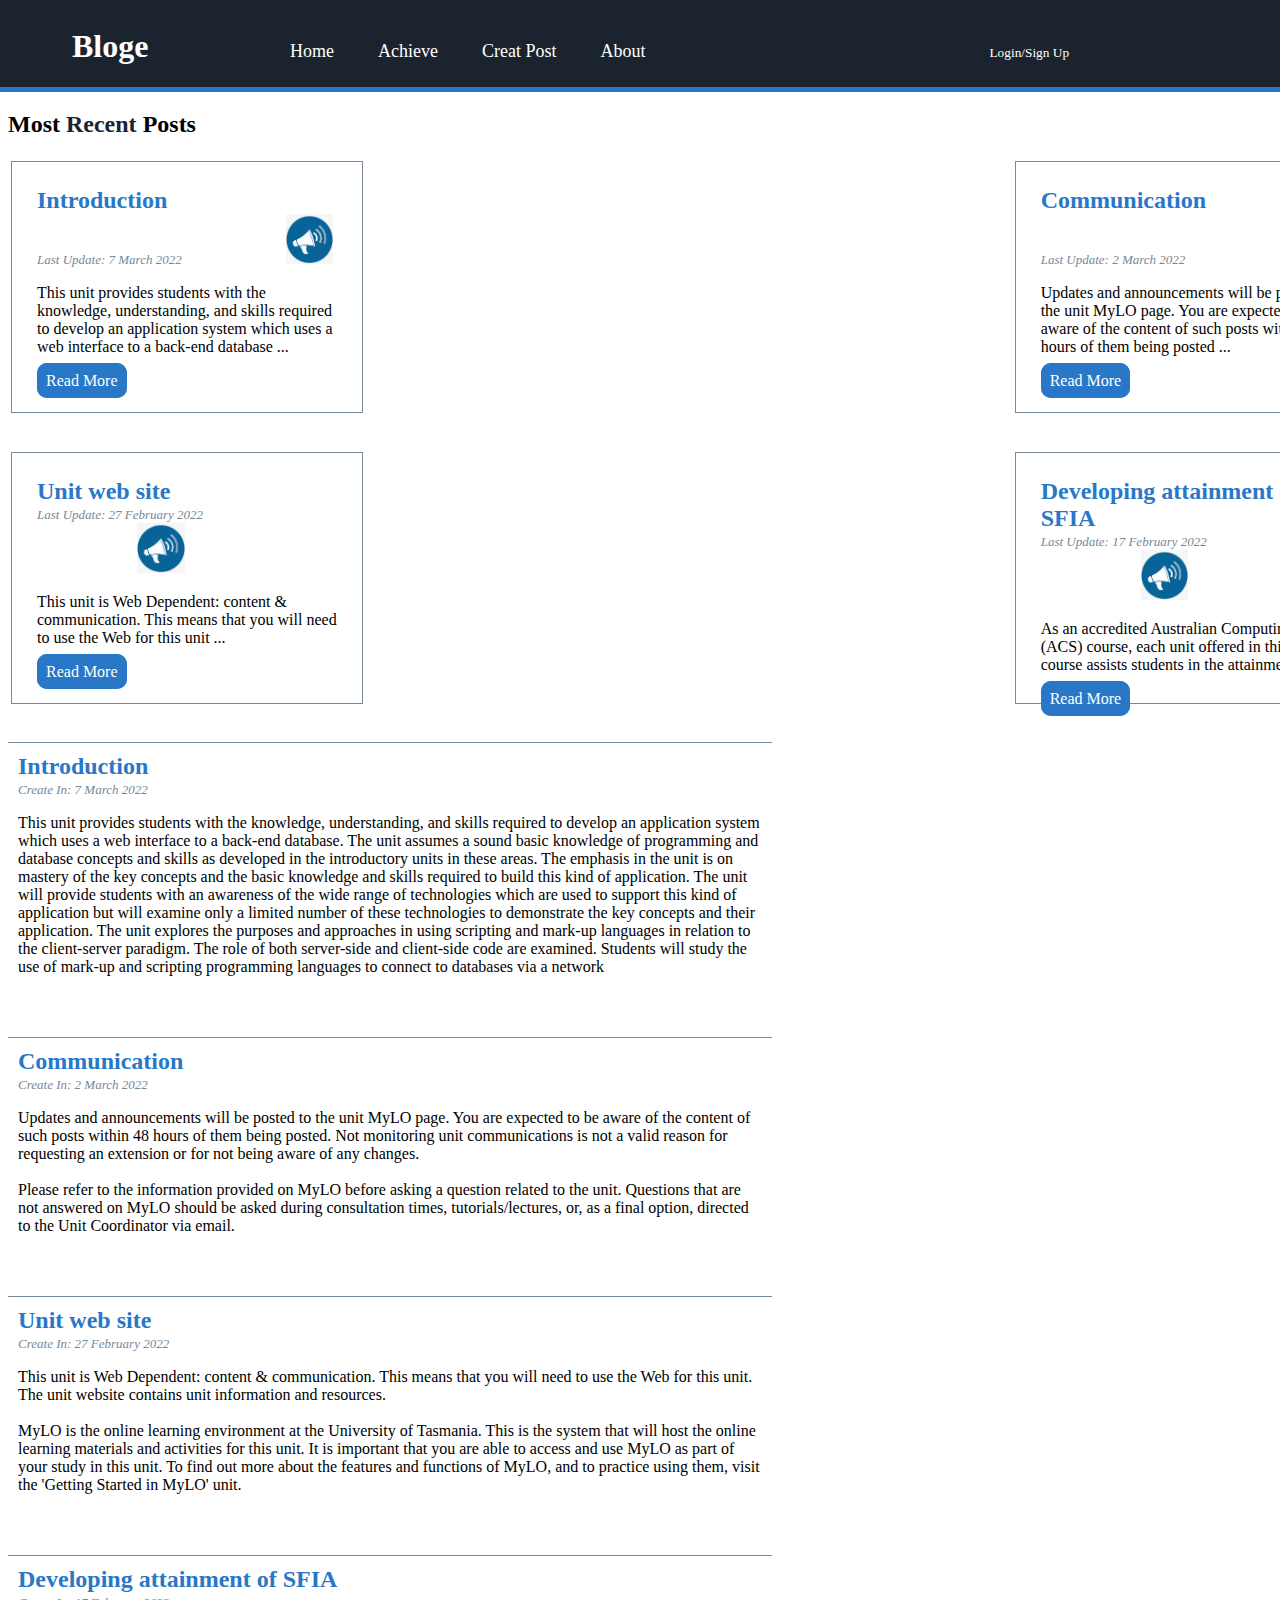
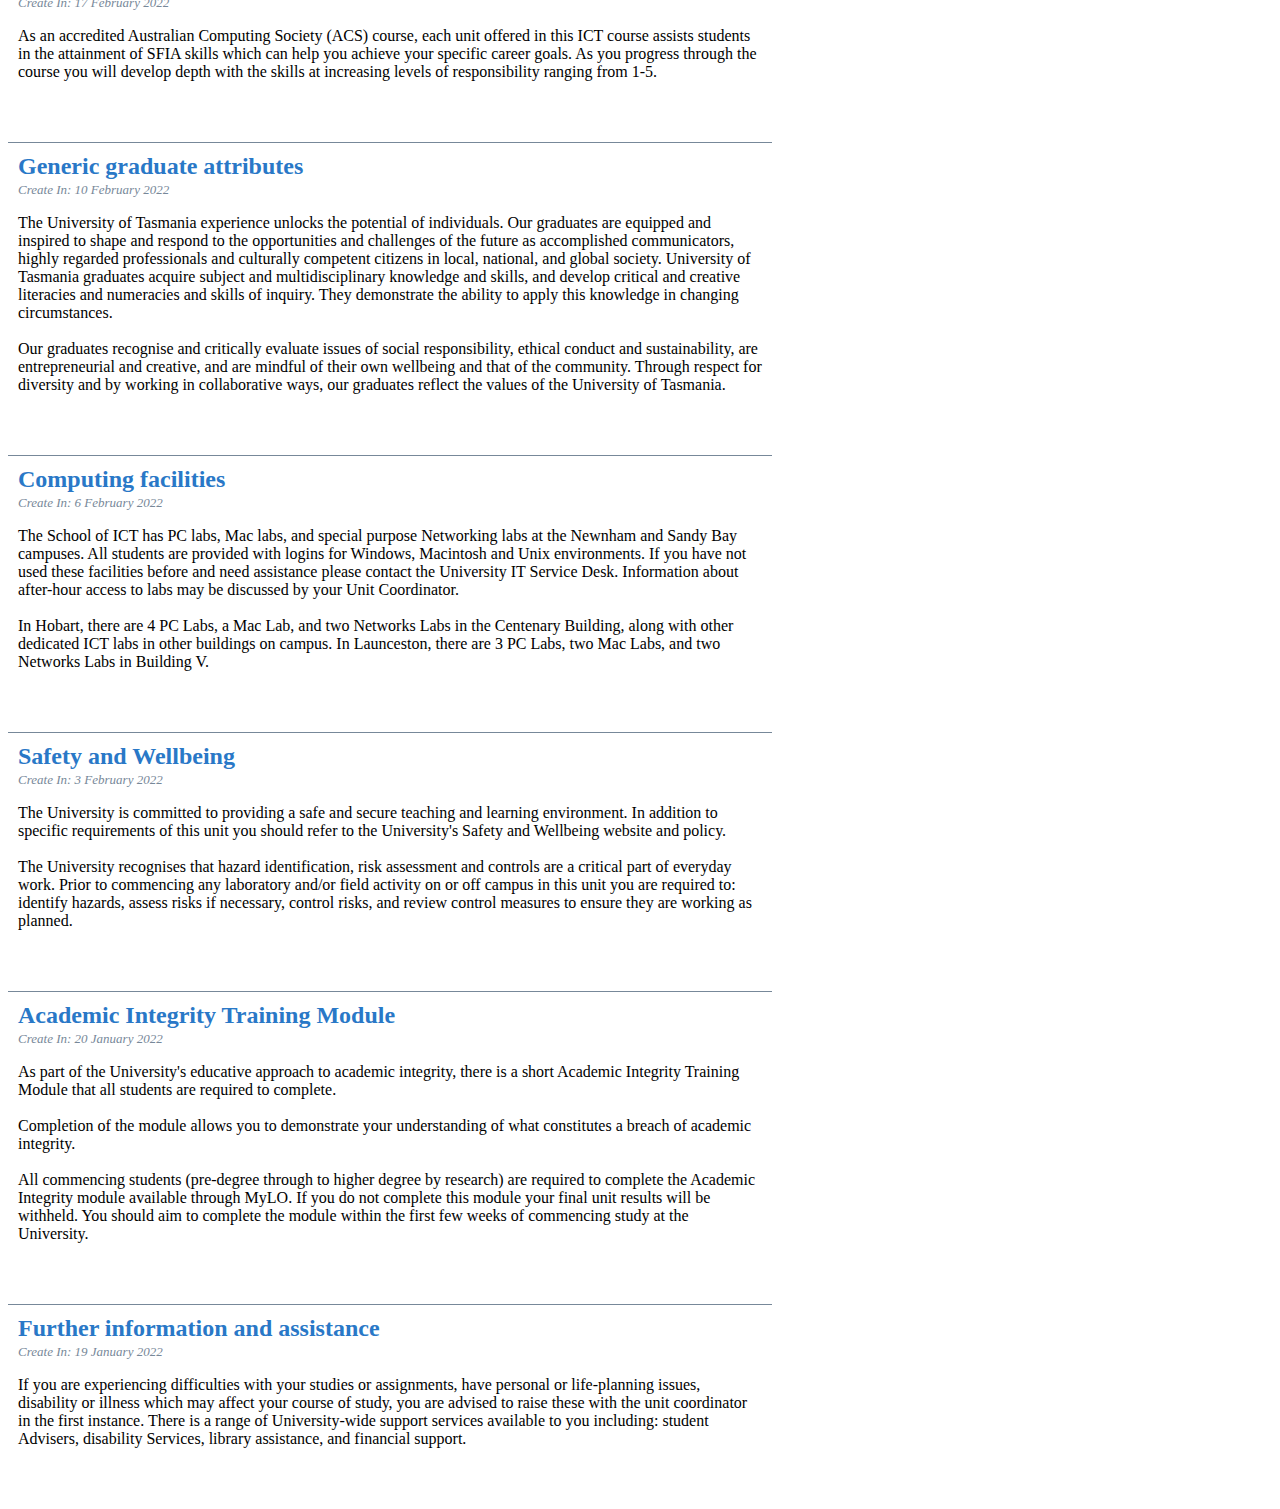
<file: HTML/index.html>
<!DOCTYPE html>
<html lang="en">
<head>
    <meta charset="UTF-8">
    <meta http-equiv="X-UA-Compatible" content="IE=edge">
    <meta name="viewport" content="width=device-width, initial-scale=1.0">
    <title>Document</title>
    <link rel="stylesheet" type="text/css" href="styleIndex.css">
    <link href='https://css.gg/layout-list.css' rel='stylesheet'>
    <link href='https://css.gg/user.css' rel='stylesheet'>


</head>
<body>
    
    <div class = "nevigation">
        <h1 class="header">Bloge</h1>
        <div class="links">   
            <ul>
                <li><a href="index.html" class="nevi-links">Home</a></li>
                <li><a href="achieve.html" class="nevi-links" target="_blank">Achieve</a></li>
                <li><a href="create.html" class="nevi-links" target="_blank">Creat Post</a></li>
                <li><a href="about.html" class="nevi-links" target="_blank">About</a></li>
                <li><a href="login.html" class="nevi-links" id="login" target="_blank">Login/Sign Up</a></li>
            </ul>
        </div>
        
    </div>

<p class="filter">Home > </p>

<div class="content">
    <h2>Most<span class="blue"> Recent </span> Posts </h2>
    <table>
        <tr>
            <td>
                <div class="Recent">
                    <b class="title">Introduction</b><br/>
                    <i class="time">Last Update: 7 March 2022</i>
                    <img src="announcement.png" height="50px" class="announce-icon">
                    <p class="paragraph">
                    This unit provides students with the knowledge, understanding, and skills required to develop an application system which uses a web interface to a back-end database ... 
                    
                    </p>
                    <a href="#post1" class="inter-link">Read More</a>
                </div>
            </td>
        
            <td>
                <div class="Recent">
                    <b class = "title">Communication</b><br/>
                    <i class="time">Last Update: 2 March 2022</i>
                    <img src="announcement.png" height="50px" class="announce-icon">
                    <p class="paragraph">
                    Updates and announcements will be posted to the unit MyLO page. You are expected to be aware of the content of such posts within 48 hours of them being posted ... 
                    </p>
                    <a href="#post2" class="inter-link">Read More</a>
                </div>
            </td>
        </tr> 
        <tr>
            <td>
                <div class="Recent">
                    <b class = "title">Unit web site</b><br/>
                    <i class="time">Last Update: 27 February 2022</i> 
                    <img src="announcement.png" height="50px" class="announce-icon">
                    <p class="paragraph">
                    This unit is Web Dependent: content & communication. This means that you will need to use the Web for this unit ...
                    </p>
                    <a href="#post3" class="inter-link">Read More</a>
                </div>
            </td>
            
            <td>
                <div class="Recent">
                    <b class = "title">Developing attainment of SFIA</b><br/>
                    <i class="time">Last Update: 17 February 2022</i>
                    <img src="announcement.png" height="50px" class="announce-icon">
                    <p class="paragraph">
                        As an accredited Australian Computing Society (ACS) course, each unit offered in this ICT course assists students in the attainment of ...
                    </p>
                    <a href="#post4" class="inter-link">Read More</a>
                </div>
            </td>
        </tr> 
            
    </table>
    
    <div class="blog">
        <b class="title" id="post1">Introduction</b><br/>
        <i class="time">Create In: 7 March 2022</i>
        <p class="paragraph">
        This unit provides students with the knowledge, understanding, and skills required to develop an application system which uses a web interface to a back-end database. The unit assumes a sound basic knowledge of programming and database concepts and skills as developed in the introductory units in these areas. The emphasis in the unit is on mastery of the key concepts and the basic knowledge and skills required to build this kind of application. The unit will provide students with an awareness of the wide range of technologies which are used to support this kind of application but will examine only a limited number of these technologies to demonstrate the key concepts and their application. The unit explores the purposes and approaches in using scripting and mark-up languages in relation to the client-server paradigm. The role of both server-side and client-side code are examined. Students will study the use of mark-up and scripting programming languages to connect to databases via a network
        </p>
    </div>
    
    <div class="blog" id="post2">
        <b class = "title">Communication</b><br/>
        <i class="time">Create In: 2 March 2022</i>
        <p class="paragraph">
        Updates and announcements will be posted to the unit MyLO page. You are expected to be aware of the content of such posts within 48 hours of them being posted. Not monitoring unit communications is not a valid reason for requesting an extension or for not being aware of any changes.<br/><br/>
        Please refer to the information provided on MyLO before asking a question related to the unit. Questions that are not answered on MyLO should be asked during consultation times, tutorials/lectures, or, as a final option, directed to the Unit Coordinator via email.
        </p>
    </div>
    
    <div class="blog" id="post3">
        <b class = "title">Unit web site</b><br/>
        <i class="time">Create In: 27 February 2022</i>
        <p class="paragraph">
        This unit is Web Dependent: content & communication. This means that you will need to use the Web for this unit. The unit website contains unit information and resources. <br/><br/>
        MyLO is the online learning environment at the University of Tasmania. This is the system that will host the online learning materials and activities for this unit. It is important that you are able to access and use MyLO as part of your study in this unit. To find out more about the features and functions of MyLO, and to practice using them, visit the 'Getting Started in MyLO' unit.
        </p>
    </div>
    
    <div class="blog" id="post4">
        <b class = "title">Developing attainment of SFIA</b><br/>
        <i class="time">Create In: 17 February 2022</i>
        <p class="paragraph">
            As an accredited Australian Computing Society (ACS) course, each unit offered in this ICT course assists students in the attainment of SFIA skills which can help you achieve your specific career goals. As you progress through the course you will develop depth with the skills at increasing levels of responsibility ranging from 1-5.
        </p>
    </div>
    
    <div class="blog">
        <b class = "title">Generic graduate attributes</b><br/>
        <i class="time">Create In: 10 February 2022</i>
        <p class="paragraph">
            The University of Tasmania experience unlocks the potential of individuals. Our graduates are equipped and inspired to shape and respond to the opportunities and challenges of the future as accomplished communicators, highly regarded professionals and culturally competent citizens in local, national, and global society. University of Tasmania graduates acquire subject and multidisciplinary knowledge and skills, and develop critical and creative literacies and numeracies and skills of inquiry. They demonstrate the ability to apply this knowledge in changing circumstances.<br/><br/>
            Our graduates recognise and critically evaluate issues of social responsibility, ethical conduct and sustainability, are entrepreneurial and creative, and are mindful of their own wellbeing and that of the community. Through respect for diversity and by working in collaborative ways, our graduates reflect the values of the University of Tasmania.
        </p>
    </div>
    
    <div class="blog">
        <b class = "title">Computing facilities</b><br/>
        <i class="time">Create In: 6 February 2022</i>
        <p class="paragraph">
            The School of ICT has PC labs, Mac labs, and special purpose Networking labs at the Newnham and Sandy Bay campuses. All students are provided with logins for Windows, Macintosh and Unix environments. If you have not used these facilities before and need assistance please contact the University IT Service Desk. Information about after-hour access to labs may be discussed by your Unit Coordinator.<br/><br/>
            In Hobart, there are 4 PC Labs, a Mac Lab, and two Networks Labs in the Centenary Building, along with other dedicated ICT labs in other buildings on campus. In Launceston, there are 3 PC Labs, two Mac Labs, and two Networks Labs in Building V.
        </p>
    </div>
    
    <div class="blog">
        <b class = "title">Safety and Wellbeing</b><br/>
        <i class="time">Create In: 3 February 2022</i>
        <p class="paragraph">
            The University is committed to providing a safe and secure teaching and learning environment. In addition to specific requirements of this unit you should refer to the University's Safety and Wellbeing website and policy.<br/><br/>
            The University recognises that hazard identification, risk assessment and controls are a critical part of everyday work. Prior to commencing any laboratory and/or field activity on or off campus in this unit you are required to: identify hazards, assess risks if necessary, control risks, and review control measures to ensure they are working as planned.
        </p>
    </div>
    
    <div class="blog">
        <b class = "title">Academic Integrity Training Module</b><br/>
        <i class="time">Create In: 20 January 2022</i>
        <p class="paragraph">
            As part of the University's educative approach to academic integrity, there is a short Academic Integrity Training Module that all students are required to complete.<br/><br/>
            Completion of the module allows you to demonstrate your understanding of what constitutes a breach of academic integrity.<br/><br/>
            All commencing students (pre-degree through to higher degree by research) are required to complete the Academic Integrity module available through MyLO. If you do not complete this module your final unit results will be withheld. You should aim to complete the module within the first few weeks of commencing study at the University.
        </p>
    </div>
    
    <div class="blog">
        <b class = "title">Further information and assistance</b><br/>
        <i class="time">Create In: 19 January 2022</i>
        <p class="paragraph">
            If you are experiencing difficulties with your studies or assignments, have personal or life-planning issues, disability or illness which may affect your course of study, you are advised to raise these with the unit coordinator in the first instance. There is a range of University-wide support services available to you including: student Advisers, disability Services, library assistance, and financial support.
        </p>
    </div>
</div>


</body>
</html>
</file>
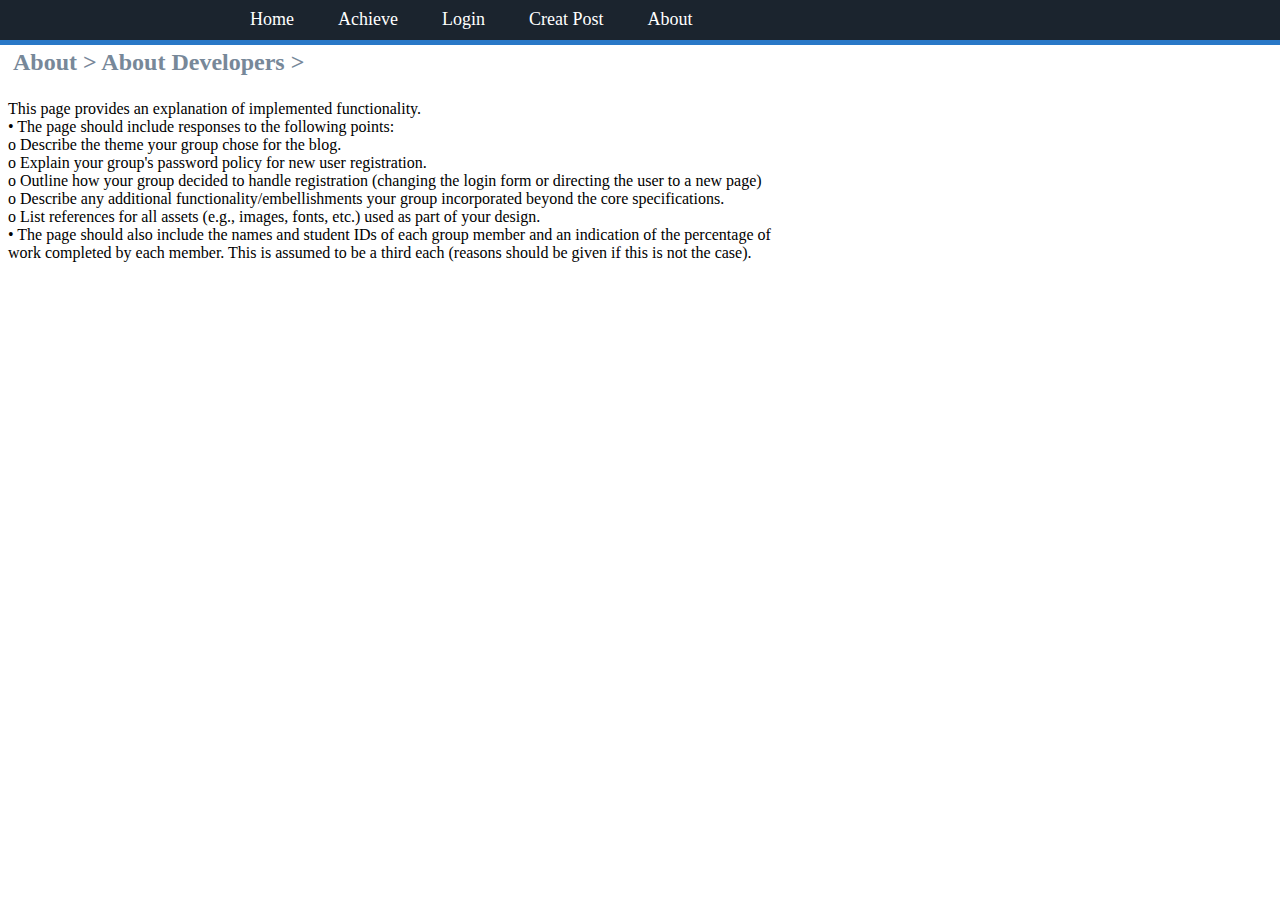
<file: HTML/about.html>
<!DOCTYPE html>
<html lang="en">
<head>
    <meta charset="UTF-8">
    <meta http-equiv="X-UA-Compatible" content="IE=edge">
    <meta name="viewport" content="width=device-width, initial-scale=1.0">
    <title>Document</title>
    <link rel="stylesheet" type="text/css" href="styleIndex.css">
    <link href='https://css.gg/layout-list.css' rel='stylesheet'>

</head>
<body>
    <h1 class = "header">Blog</h1>
<div class = "nevigation">
    <i class="gg-layout-list"></i>
    <div class="links">    
        <a href="index.html" class="nevi-links" target="_blank">Home</a>
        <a href="achieve.html" class="nevi-links" target="_blank">Achieve</a>
        <a href="login.html" class="nevi-links" target="_blank">Login</a>
        <a href="create.html" class="nevi-links" target="_blank">Creat Post</a>
        <a href="about.html" class="nevi-links">About</a>
    </div>
</div>

<p class="filter">About > About Developers  > </p>

<div class="paragraph">
    This page provides an explanation of implemented functionality.<br/>
• The page should include responses to the following points:<br/>
o Describe the theme your group chose for the blog.<br/>
o Explain your group's password policy for new user registration.<br/>
o Outline how your group decided to handle registration (changing the login form or directing the user to a new page)<br/>
o Describe any additional functionality/embellishments your group incorporated beyond the core specifications.<br/>
o List references for all assets (e.g., images, fonts, etc.) used as part of your design.<br/>
• The page should also include the names and student IDs of each group member and an indication of the percentage of<br/>
work completed by each member. This is assumed to be a third each (reasons should be given if this is not the case).<br/>
</div>
</file>
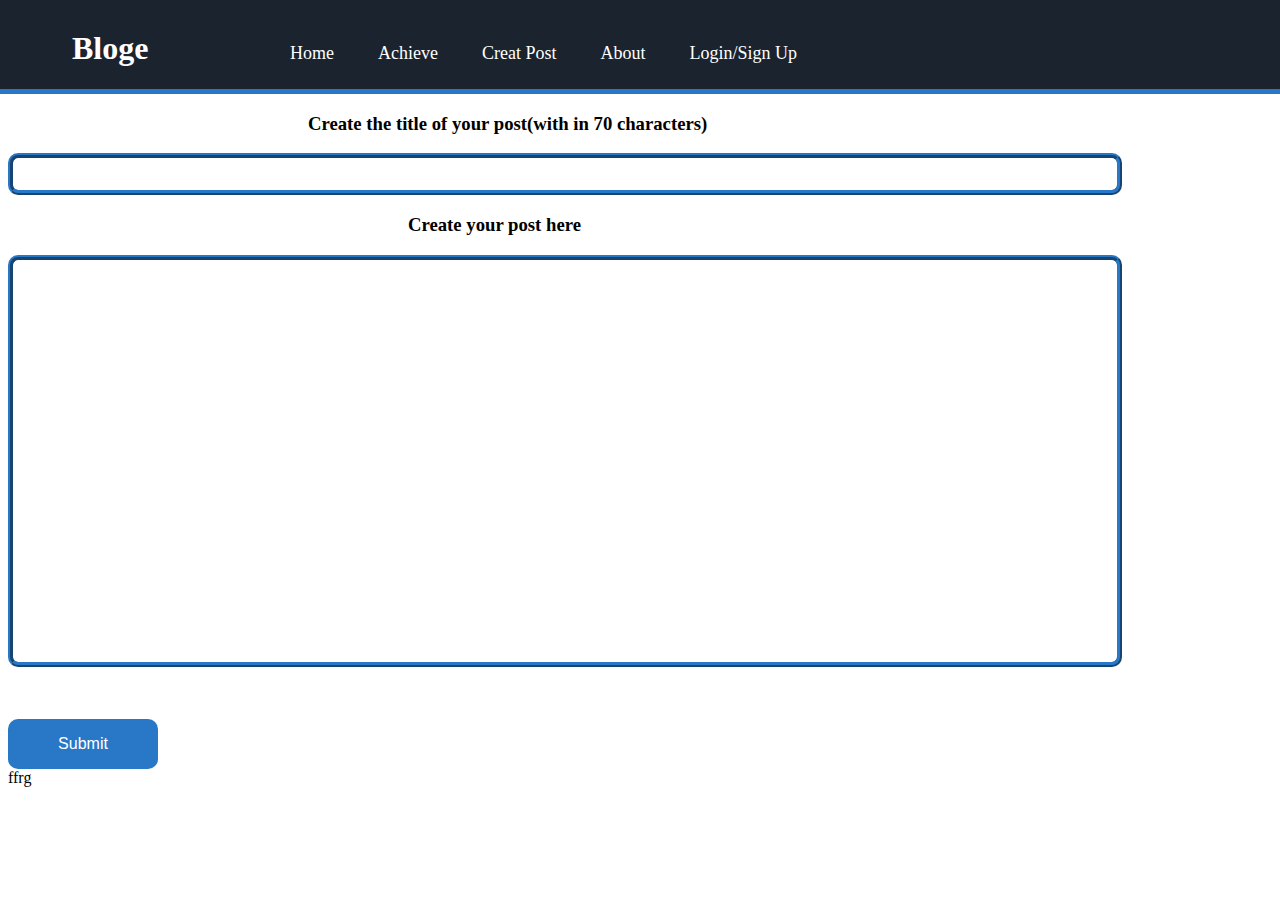
<file: HTML/create.html>
<!DOCTYPE html>

<html lang="en" xmlns="http://www.w3.org/1999/xhtml">
<head>
    <meta charset="utf-8" />
    <link rel="stylesheet" type="text/css" href="csstitle.css">
    <link href='https://css.gg/layout-list.css' rel='stylesheet'>
    <link href='https://css.gg/layout-list.css' rel='stylesheet'>
    <link href='https://css.gg/user.css' rel='stylesheet'>
    <title></title>
</head>
<body>
    <div class="nevigation">

        <h1 class="header">Bloge</h1>
        <div class="links">
            <ul>
                <li><a href="index.html" class="nevi-links">Home</a></li>
                <li><a href="achieve.html" class="nevi-links" target="_blank">Achieve</a></li>
                <li><a href="create.html" class="nevi-links" target="_blank">Creat Post</a></li>
                <li><a href="about.html" class="nevi-links" target="_blank">About</a></li>
                <li><a href="login.html" class="nevi-links" id="login" target="_blank">Login/Sign Up</a></li>
            </ul>
        </div>

    </div>

    <form name="myform">
        <h3 id ="ttitle"class="smallheading">Create the title of your post(with in 70 characters)</h3>
        <input type="text" id="titleinput" class="input"/>
        <h3 id ="mtitle" class="smallheading">Create your post here</h3>
        <input type="text" id="main" class="input" >
        <div>
            <br />
            <br />
            <p id="message"></p>
            <input type="submit" value="Submit" id="submitButton">
        </div>
        <div>ffrg</div>
    </form>
    <script src="javascript.js"></script>
</body>
</html>
</file>
<file: HTML/styleIndex.css>
/*CSS code for Navigation Bar Start from HERE*/
.header{
    
    color: white;
    font-style: Verdana;
    font-size: xx-large;
    padding-left: 70px;
    padding-bottom: 30px;
    padding-top: 20px;
    margin-top: 0px;
    margin-left: -8px;
    margin-right: -8px;
    margin-bottom: -70px;
    
}

a:visited{text-decoration: none; color: white}
a:link{text-decoration: none; color: white}

.content{
    margin-top: 60px;
}

ul > li {
    display: inline-block;
    margin-bottom: -20px;
}

.nevigation{
    border-bottom: 5px solid rgb(41, 120, 199);
    background-color: #1b242e;
    width: 100%;
    padding: 10px;
    margin-top: -26px;
    margin-left: -8px;
    margin-right: -8px;
    position: fixed;
}

.links{
    
    margin-left: 200px;
}

.gg-layout-list{
    color:white;
    margin-top: 10px;
    margin-bottom: -11.5px;
}

.nevi-links{
 
    padding-left: 40px;
    font-size: large;
    font-weight: 530;
    font-style: Helvetica;
}


#login{
    color: white;
    margin-left: 300px;
    margin-bottom: -20px;
    font-size: smaller;
}
/*CSS for Navigation bar end*/

/*The Content of index.html Start from Here */

.filter{
    color: #778899;
    font-weight: 600;
    font-size: x-large;
    margin-left: 5px;
}

span.blue{
    color:#1b242e;
}

.announce-icon{
    padding-left: 100px;


}

.inter-link{
    background-color:rgb(41, 120, 199);
    padding: 6px;
    border: rgb(41, 120, 199) solid 3px;
    border-radius: 10px;
    margin: 0px;
}

table {
    display: block; 
}

td{
    
}

.Recent{
    border: 1px solid #778899;
    width: 30%;
    height: 200px;
    margin-bottom: 35px;
    margin-right: 800px;
    padding: 25px;
}

.blog{
    border-top: 1px solid #778899;
    margin-bottom: 35px;
    margin-right: 500px;
    padding: 10px;
}

.title{
    font-size: x-large;
    color: rgb(41, 120, 199);
}

.time{
    font-size: small;
    color: #778899;
}
</file>
<file: HTML/csstitle.css>
body {
	display: flex;
	justify-content: center;
	flex-direction: column;
	
}
.header {
	color: white;
	font-style: Verdana;
	padding-left: 70px;
	padding-bottom: 30px;
	padding-top: 20px;
	margin-top: 0px;
	margin-left: -8px;
	margin-right: -8px;
	margin-bottom: -70px;
}

a:visited {
	text-decoration: none;
	color: white
}

a:link {
	text-decoration: none;
	color: white
}

ul > li {
	display: inline-block;
	margin-bottom: -20px;
}

.nevigation {
	border-bottom: 5px solid rgb(41, 120, 199);
	background-color: #1b242e;
	;
	padding: 10px;
	margin-top: -8px;
	margin-left: -8px;
	margin-right: -8px;
}

.links {
	margin-left: 200px;
}

.gg-layout-list {
	color: white;
	margin-top: 10px;
	margin-bottom: -11.5px;
}

.nevi-links {
	padding-left: 40px;
	font-size: large;
	font-weight: 530;
	font-style: Helvetica;
}

#titleinput {
	width: 1100px;
	height: 30px;
	text-align: center;
}
#mtitle {
	padding-left: 400px;
}
#ttitle {
	padding-left: 300px;
}
#main {
	width: 1100px;
	height: 400px;
	
}

.input {
	border-style: ridge;
	border-width: 5px;
	border-color: rgb(41, 120, 199);
	border-radius: 10px;
}

#submitButton {
	background-color: rgb(41, 120, 199);
	border: none;
	color: white;
	padding: 15px 32px;
	text-align: center;
	text-decoration: none;
	display: inline-block;
	font-size: 16px;
	border-radius: 10px;
	width:150px;
	height:50px;
}
.username {
	text-align: center;
}
.filter {
	text-align: right;
}
.achievetitle {
	border-bottom-style: groove;
	border-bottom-color: lightcoral;
}
.blogtitle {
    border-top: 1px solid #778899;
    margin-bottom: 35px;
    margin-right: 200px;
    padding: 10px;
	display:flex;
	flex-direction:row
	}
.user {
	display: flex;
	flex-direction: row;
	margin-left: 20px;
	margin-right: 20px;
	padding-right: 800px;
}
.time {
	font-size: small;
	color: #778899;
}
.oldtitle {
	 color: blue ;
     padding-right: 20px;
}
.blog{
	display:flex;
	flex-direction:column;
}
.img {
	padding-right: 30px;
}
.newlink {
	border-style:solid;
	border-radius:10px;
	padding:10px;
	margin-top: 20px;
	background-color: rgb(41, 120, 199);
}
</file>
